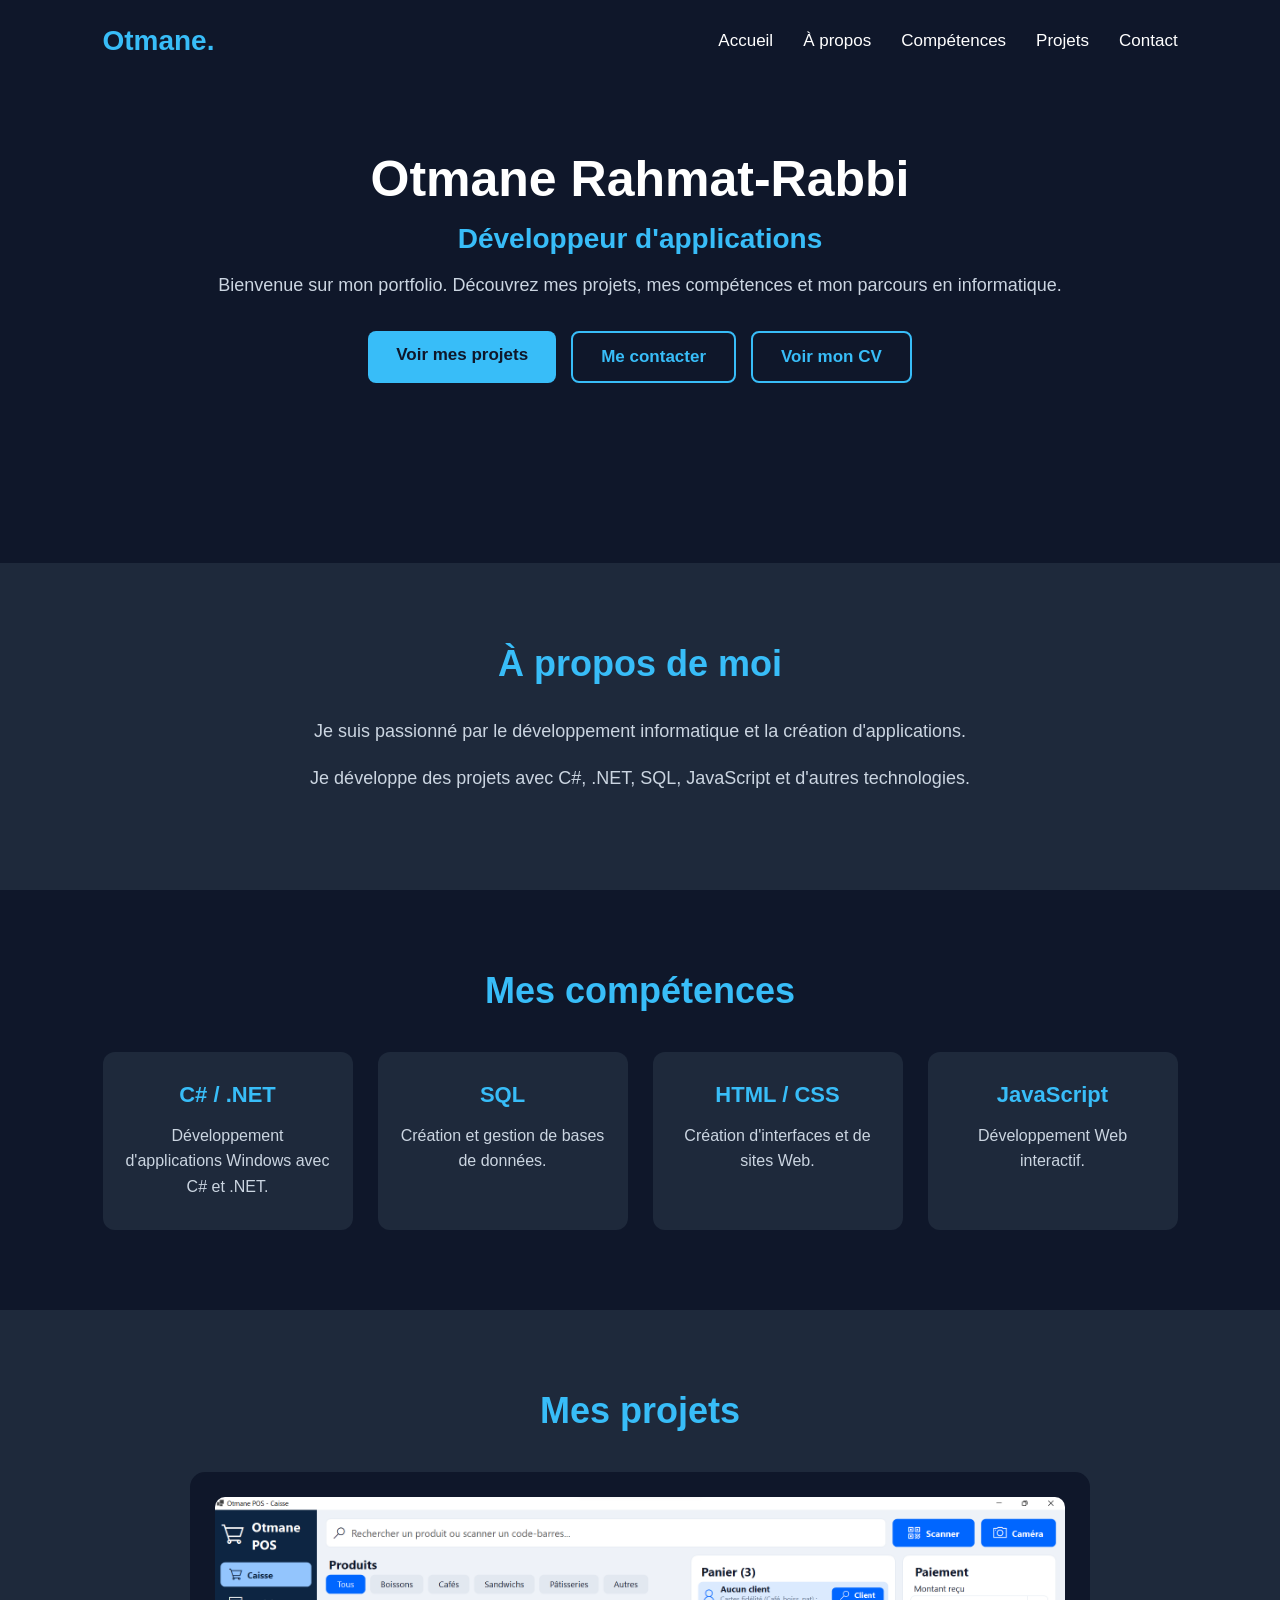
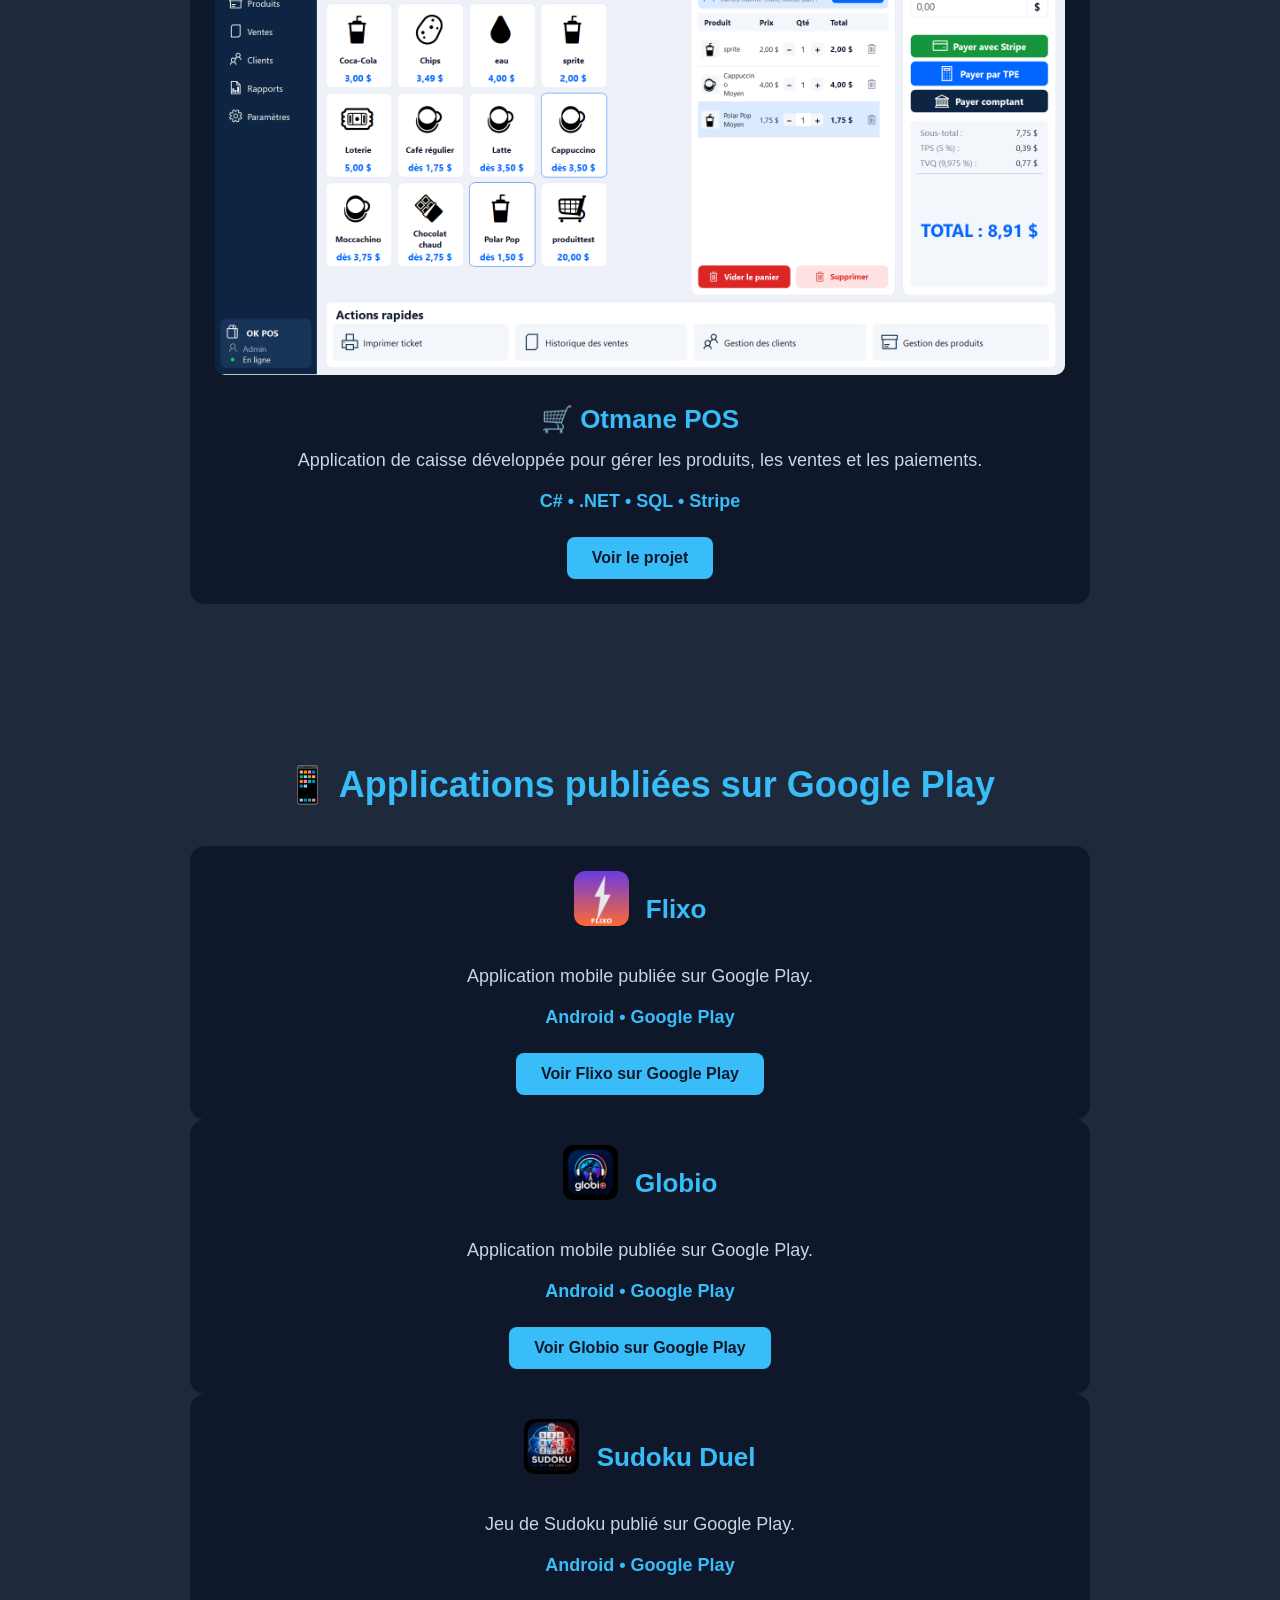
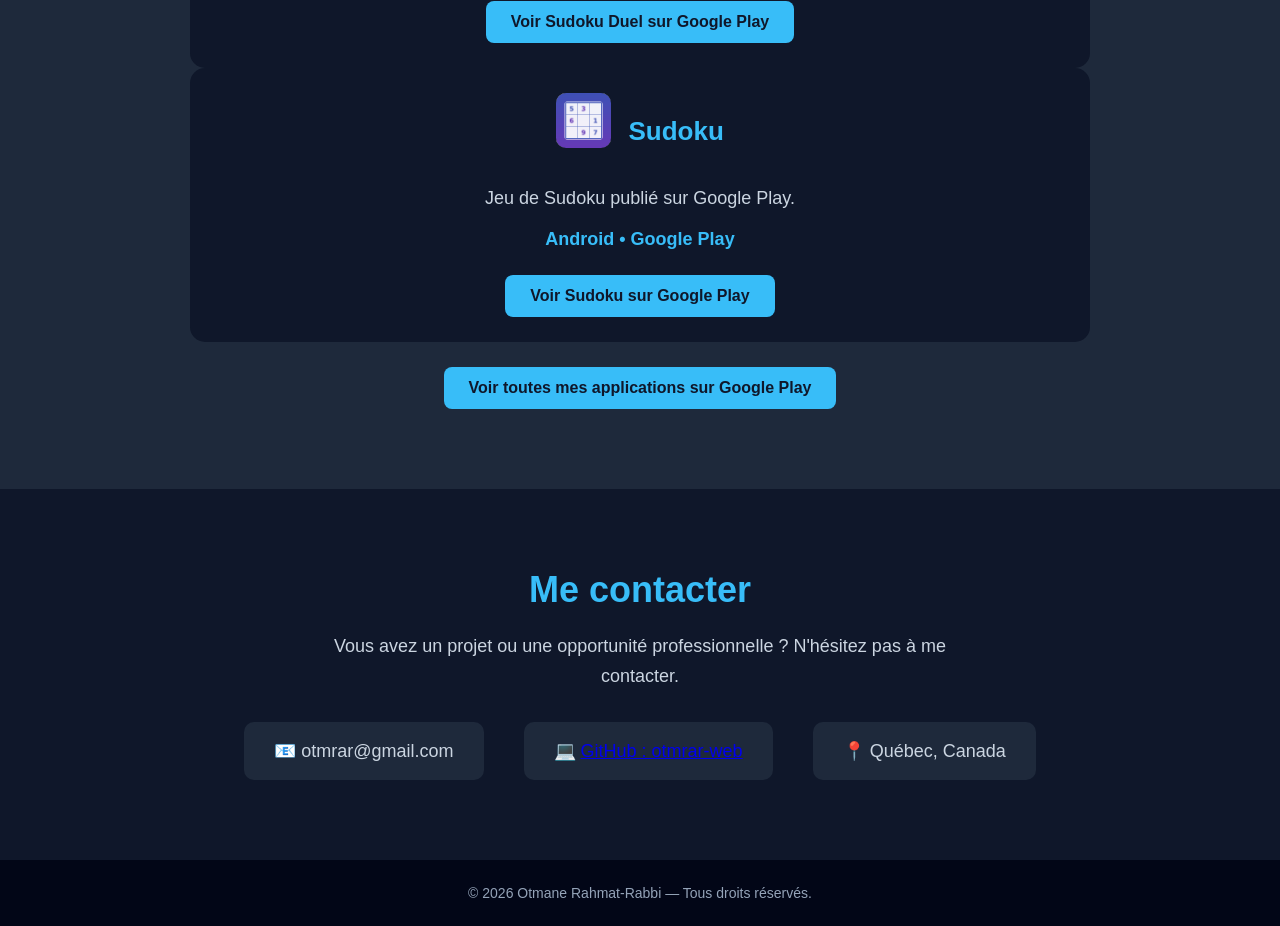
<file: index.html>
<!DOCTYPE html>
<html lang="fr">

<head>
    <meta charset="UTF-8">
    <meta name="viewport" content="width=device-width, initial-scale=1.0">
    <title>Portfolio - Otmane</title>
    <link rel="stylesheet" href="style.css">
</head>

<body>
    <nav>
    <div class="logo">Otmane.</div>

    <div class="menu">
        <a href="#">Accueil</a>
        <a href="#apropos">À propos</a>
        <a href="#competences">Compétences</a>
        <a href="#projets">Projets</a>
        <a href="#contact">Contact</a>
    </div>
</nav>

    <h1>Otmane Rahmat-Rabbi</h1>
    <h2>Développeur d'applications</h2>

    <p>
        Bienvenue sur mon portfolio. Découvrez mes projets,
        mes compétences et mon parcours en informatique.
    </p>
    <div class="boutons">
    <a href="#projets" class="btn principal">Voir mes projets</a>
    <a href="#contact" class="btn secondaire">Me contacter</a>
    <a href="cv/CV-Otmane.pdf" class="btn secondaire" target="_blank">
    Voir mon CV
</a>
</div>
<section id="apropos" class="apropos">

    <h2>À propos de moi</h2>

    <p>
        Je suis passionné par le développement informatique
        et la création d'applications.
    </p>

    <p>
        Je développe des projets avec C#, .NET, SQL,
        JavaScript et d'autres technologies.
    </p>

</section>

<section id="competences" class="competences">

    <h2>Mes compétences</h2>

    <div class="liste-competences">

        <div class="competence">
            <h3>C# / .NET</h3>
            <p>Développement d'applications Windows avec C# et .NET.</p>
        </div>

        <div class="competence">
            <h3>SQL</h3>
            <p>Création et gestion de bases de données.</p>
        </div>

        <div class="competence">
            <h3>HTML / CSS</h3>
            <p>Création d'interfaces et de sites Web.</p>
        </div>

        <div class="competence">
            <h3>JavaScript</h3>
            <p>Développement Web interactif.</p>
        </div>

    </div>

</section>

<section id="projets" class="projets">

    <h2>Mes projets</h2>

    <div class="liste-projets">

        <div class="projet">
            <img src="images/otmane-pos.png" alt="Application Otmane POS">
            <h3>🛒 Otmane POS</h3>

            <p>
                Application de caisse développée pour gérer
                les produits, les ventes et les paiements.
            </p>

            <p class="technologies">
                C# • .NET • SQL • Stripe
            </p>
            <a href="pos.html" class="btn-projet">Voir le projet</a>
        </div>

    </div>

</section>



<section id="applications" class="projets">

    <h2>📱 Applications publiées sur Google Play</h2>





    <div class="liste-projets">

        <div class="projet">
    <h3>
    <img src="images/flixo.png" alt="Logo Flixo" class="app-logo">
    Flixo
</h3>

    <p>
        Application mobile publiée sur Google Play.
    </p>

    <p class="technologies">
        Android • Google Play
    </p>

    <a href="https://play.google.com/store/apps/details?id=com.flixo.app"
       class="btn-projet"
       target="_blank">
        Voir Flixo sur Google Play
    </a>
</div>
<div class="projet">
    <h3>
    <img src="images/globio.png" alt="Logo Globio" class="app-logo">
    Globio
</h3>

    <p>
        Application mobile publiée sur Google Play.
    </p>

    <p class="technologies">
        Android • Google Play
    </p>

    <a href="https://play.google.com/store/apps/details?id=com.waveradio.app"
       class="btn-projet"
       target="_blank">
        Voir Globio sur Google Play
    </a>
</div>


<div class="projet">
    <h3>
    <img src="images/sudo-duel.png" alt="Logo Sudoku Duel" class="app-logo">
    Sudoku Duel
</h3>

    <p>
        Jeu de Sudoku publié sur Google Play.
    </p>

    <p class="technologies">
        Android • Google Play
    </p>

    <a href="https://play.google.com/store/apps/details?id=com.otmane.sudokuduel"
       class="btn-projet"
       target="_blank">
        Voir Sudoku Duel sur Google Play
    </a>
</div>


<div class="projet">
    <h3>
    <img src="images/sudo.png" alt="Logo Sudoku" class="app-logo">
    Sudoku
</h3>

    <p>
        Jeu de Sudoku publié sur Google Play.
    </p>

    <p class="technologies">
        Android • Google Play
    </p>

    <a href="https://play.google.com/store/apps/details?id=com.otmane.sudoku"
       class="btn-projet"
       target="_blank">
        Voir Sudoku sur Google Play
    </a>
</div>

        <a href="https://play.google.com/store/apps/developer?id=Globio+Apps"
   class="btn-projet"
   target="_blank">
    Voir toutes mes applications sur Google Play
</a>

    </div>

</section>

<section id="contact" class="contact">

    <h2>Me contacter</h2>

    <p>
        Vous avez un projet ou une opportunité professionnelle ?
        N'hésitez pas à me contacter.
    </p>

    <div class="contact-info">
        <p>📧 otmrar@gmail.com</p>
        <p>
    💻 <a href="https://github.com/otmrar-web" target="_blank">
        GitHub : otmrar-web
    </a>
</p>
        <p>📍 Québec, Canada</p>
    </div>

</section>

<footer>
    <p>© 2026 Otmane Rahmat-Rabbi — Tous droits réservés.</p>
</footer>
</body>

</html>
</file>
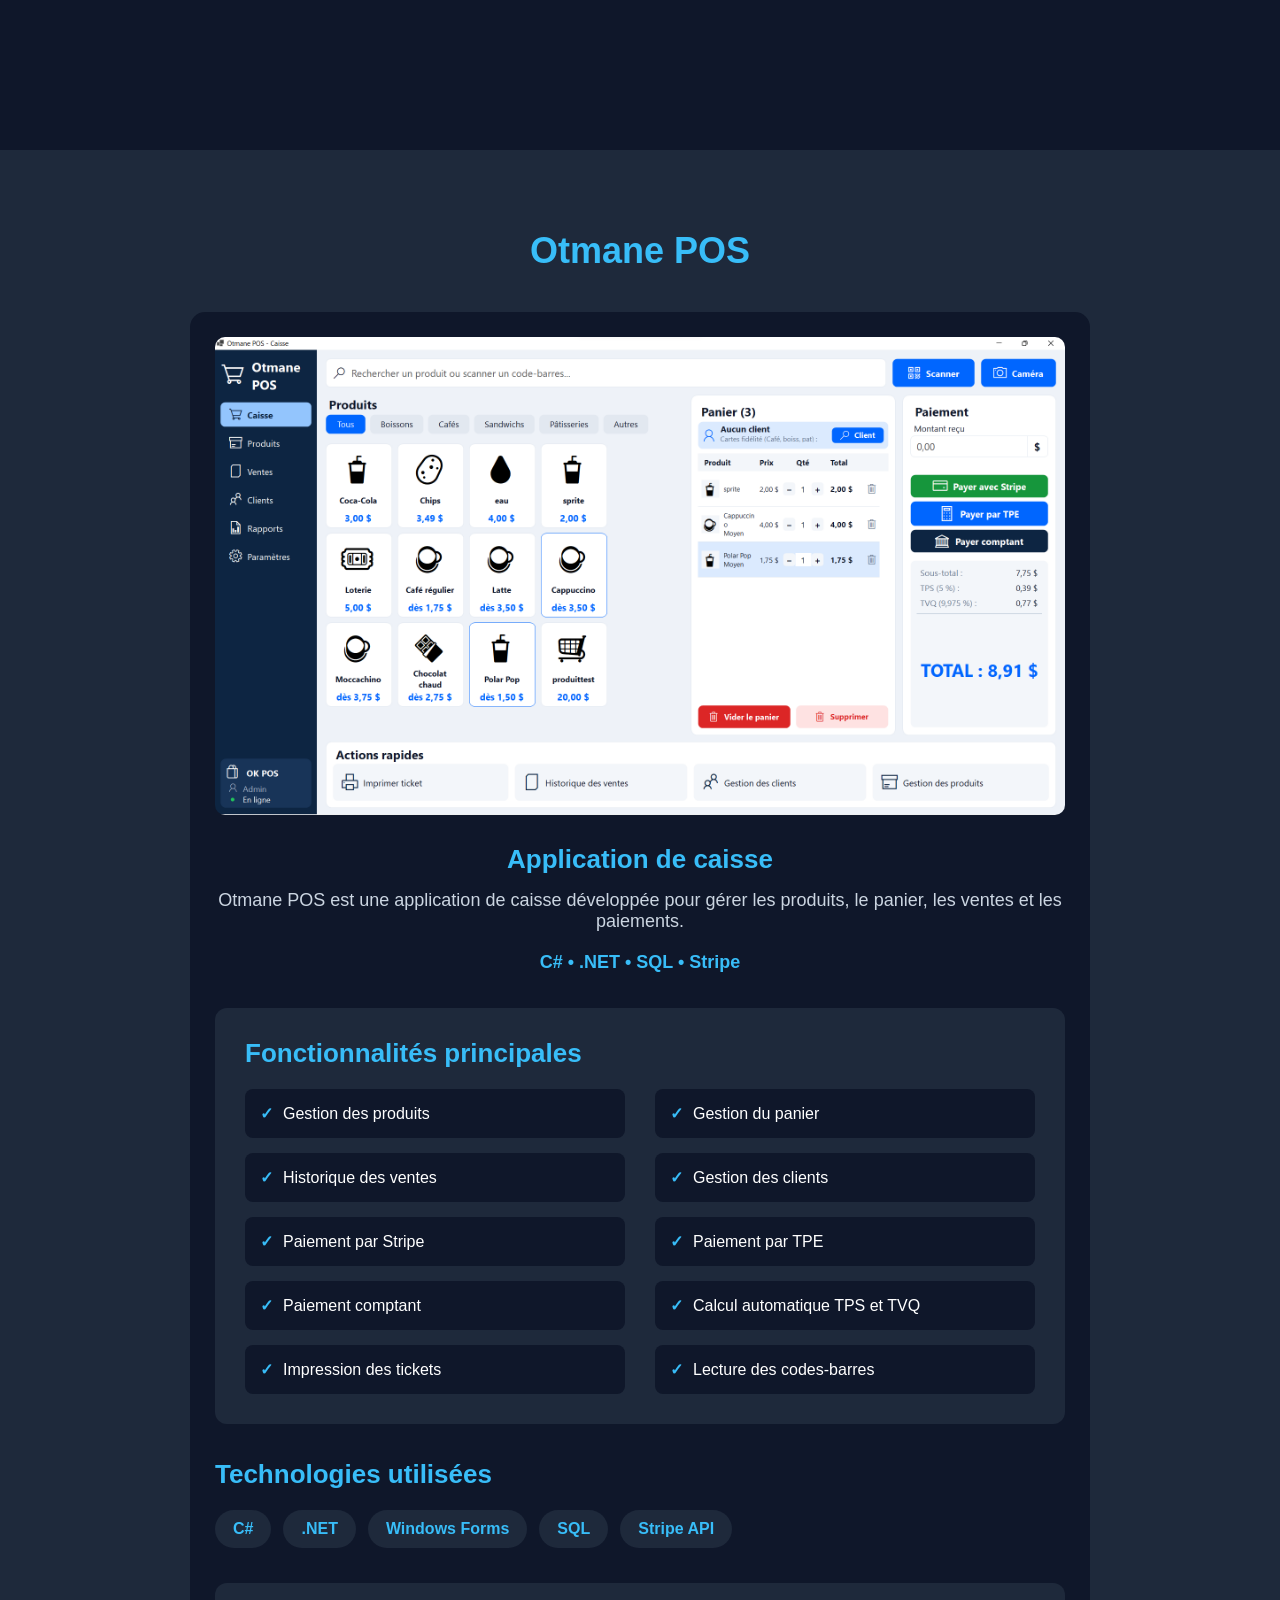
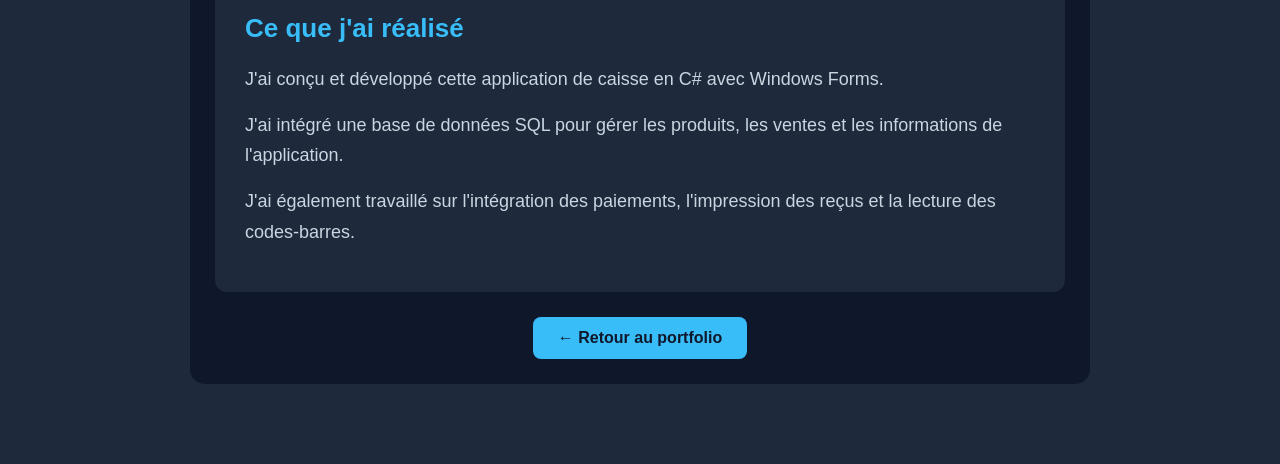
<file: pos.html>
<!DOCTYPE html>
<html lang="fr">

<head>
    <meta charset="UTF-8">
    <meta name="viewport" content="width=device-width, initial-scale=1.0">
    <title>Otmane POS - Projet</title>
    <link rel="stylesheet" href="style.css">
</head>

<body>

    <section class="projets">

        <h2>Otmane POS</h2>

        <div class="projet">

            <img src="images/otmane-pos.png" alt="Application Otmane POS">

            <h3>Application de caisse</h3>

            <p>
                Otmane POS est une application de caisse développée
                pour gérer les produits, le panier, les ventes
                et les paiements.
            </p>

            <p class="technologies">
                C# • .NET • SQL • Stripe
            </p>
            <div class="fonctionnalites">

    <h3>Fonctionnalités principales</h3>

    <ul>
        <li>Gestion des produits</li>
        <li>Gestion du panier</li>
        <li>Historique des ventes</li>
        <li>Gestion des clients</li>
        <li>Paiement par Stripe</li>
        <li>Paiement par TPE</li>
        <li>Paiement comptant</li>
        <li>Calcul automatique TPS et TVQ</li>
        <li>Impression des tickets</li>
        <li>Lecture des codes-barres</li>
    </ul>

</div>
<div class="technologies-detail">

    <h3>Technologies utilisées</h3>

    <div class="tech-list">
        <span>C#</span>
        <span>.NET</span>
        <span>Windows Forms</span>
        <span>SQL</span>
        <span>Stripe API</span>
    </div>

</div>

<div class="realisation">

    <h3>Ce que j'ai réalisé</h3>

    <p>
        J'ai conçu et développé cette application de caisse
        en C# avec Windows Forms.
    </p>

    <p>
        J'ai intégré une base de données SQL pour gérer
        les produits, les ventes et les informations de l'application.
    </p>

    <p>
        J'ai également travaillé sur l'intégration des paiements,
        l'impression des reçus et la lecture des codes-barres.
    </p>

</div>


            <a href="index.html" class="btn-projet">
                ← Retour au portfolio
            </a>

        </div>

    </section>

</body>

</html>
</file>
<file: style.css>
* {
    margin: 0;
    padding: 0;
    box-sizing: border-box;
}

body {
    font-family: Arial, sans-serif;
    background-color: #0f172a;
    color: white;
    text-align: center;
    min-height: 100vh;
    padding-top: 150px;
}

h1 {
    font-size: 50px;
    margin-bottom: 15px;
}

h2 {
    font-size: 28px;
    color: #38bdf8;
    margin-bottom: 20px;
}

p {
    font-size: 18px;
    color: #cbd5e1;
}

nav {
    position: absolute;
    top: 0;
    left: 0;
    width: 100%;
    padding: 25px 8%;
    display: flex;
    justify-content: space-between;
    align-items: center;
}

.logo {
    font-size: 28px;
    font-weight: bold;
    color: #38bdf8;
}

.menu {
    display: flex;
    gap: 30px;
}

.menu a {
    color: white;
    text-decoration: none;
    font-size: 17px;
    transition: 0.3s;
}

.menu a:hover {
    color: #38bdf8;
}
.boutons {
    margin-top: 35px;
    display: flex;
    justify-content: center;
    gap: 15px;
}

.btn {
    display: inline-block;
    padding: 14px 28px;
    border-radius: 8px;
    text-decoration: none;
    font-size: 17px;
    font-weight: bold;
}

.principal {
    background-color: #38bdf8;
    color: #0f172a;
}

.secondaire {
    border: 2px solid #38bdf8;
    color: #38bdf8;
}
.apropos {
    margin-top: 180px;
    padding: 80px 20%;
    background-color: #1e293b;
}

.apropos h2 {
    font-size: 36px;
    margin-bottom: 30px;
    color: #38bdf8;
}

.apropos p {
    max-width: 800px;
    margin: 0 auto 15px;
    line-height: 1.8;
    font-size: 18px;
}
.competences {
    padding: 80px 8%;
    background-color: #0f172a;
}

.competences h2 {
    font-size: 36px;
    margin-bottom: 40px;
    color: #38bdf8;
}

.liste-competences {
    display: flex;
    justify-content: center;
    flex-wrap: wrap;
    gap: 25px;
}

.competence {
    background-color: #1e293b;
    width: 250px;
    padding: 30px 20px;
    border-radius: 12px;
    transition: 0.3s;
}

.competence:hover {
    transform: translateY(-8px);
}

.competence h3 {
    color: #38bdf8;
    font-size: 22px;
    margin-bottom: 15px;
}

.competence p {
    font-size: 16px;
    line-height: 1.6;
}
.projets {
    padding: 80px 8%;
    background-color: #1e293b;
}

.projets h2 {
    font-size: 36px;
    color: #38bdf8;
    margin-bottom: 40px;
}

.projet {
    max-width: 900px;
    margin: auto;
    background-color: #0f172a;
    padding: 25px;
    border-radius: 15px;
}

.projet img {
    width: 100%;
    border-radius: 10px;
    margin-bottom: 25px;
}

.projet h3 {
    font-size: 26px;
    color: #38bdf8;
    margin-bottom: 15px;
}

.projet .technologies {
    margin-top: 20px;
    color: #38bdf8;
    font-weight: bold;
}
.btn-projet {
    display: inline-block;
    margin-top: 25px;
    padding: 12px 25px;
    background-color: #38bdf8;
    color: #0f172a;
    text-decoration: none;
    font-weight: bold;
    border-radius: 8px;
    transition: 0.3s;
}

.btn-projet:hover {
    transform: translateY(-3px);
}

.contact {
    padding: 80px 20px;
    background-color: #0f172a;
    text-align: center;
}

.contact h2 {
    font-size: 36px;
    color: #38bdf8;
    margin-bottom: 20px;
}

.contact > p {
    max-width: 650px;
    margin: 0 auto 30px;
    line-height: 1.7;
}

.contact-info {
    display: flex;
    justify-content: center;
    gap: 40px;
    flex-wrap: wrap;
}

.contact-info p {
    background-color: #1e293b;
    padding: 18px 30px;
    border-radius: 10px;
}

footer {
    background-color: #020617;
    padding: 25px;
    text-align: center;
}

footer p {
    color: #94a3b8;
    font-size: 14px;
}
@media (max-width: 768px) {

    body {
        padding-top: 120px;
    }

    nav {
        flex-direction: column;
        gap: 20px;
    }

    .menu {
        gap: 12px;
        flex-wrap: wrap;
        justify-content: center;
    }

    .menu a {
        font-size: 14px;
    }

    h1 {
        font-size: 36px;
    }

    h2 {
        font-size: 24px;
    }

    .boutons {
        flex-direction: column;
        align-items: center;
    }

    .btn {
        width: 250px;
    }

    .apropos {
        padding: 60px 25px;
    }

    .liste-competences {
        flex-direction: column;
        align-items: center;
    }

    .competence {
        width: 100%;
        max-width: 350px;
    }

    .projets {
        padding: 60px 20px;
    }

    .contact-info {
        flex-direction: column;
        align-items: center;
    }
}
.fonctionnalites {
    margin-top: 35px;
    text-align: left;
    background-color: #1e293b;
    padding: 30px;
    border-radius: 12px;
}

.fonctionnalites h3 {
    color: #38bdf8;
    margin-bottom: 20px;
}

.fonctionnalites ul {
    display: grid;
    grid-template-columns: repeat(2, 1fr);
    gap: 15px 30px;
    list-style: none;
}

.fonctionnalites li {
    background-color: #0f172a;
    padding: 15px;
    border-radius: 8px;
}

.fonctionnalites li::before {
    content: "✓";
    color: #38bdf8;
    font-weight: bold;
    margin-right: 10px;
}

@media (max-width: 768px) {
    .fonctionnalites ul {
        grid-template-columns: 1fr;
    }
}



.technologies-detail {
    margin-top: 35px;
    text-align: left;
}

.technologies-detail h3 {
    color: #38bdf8;
    margin-bottom: 20px;
}

.tech-list {
    display: flex;
    flex-wrap: wrap;
    gap: 12px;
}

.tech-list span {
    background-color: #1e293b;
    color: #38bdf8;
    padding: 10px 18px;
    border-radius: 20px;
    font-weight: bold;
}
.realisation {
    margin-top: 35px;
    padding: 30px;
    background-color: #1e293b;
    border-radius: 12px;
    text-align: left;
}

.realisation h3 {
    color: #38bdf8;
    margin-bottom: 20px;
}

.realisation p {
    margin-bottom: 15px;
    line-height: 1.7;
}

.app-logo {
    width: 55px !important;
    height: 55px !important;
    max-width: 55px !important;
    object-fit: cover;
    border-radius: 12px;
    vertical-align: middle;
    margin-right: 10px;
    display: inline-block;
}
</file>
